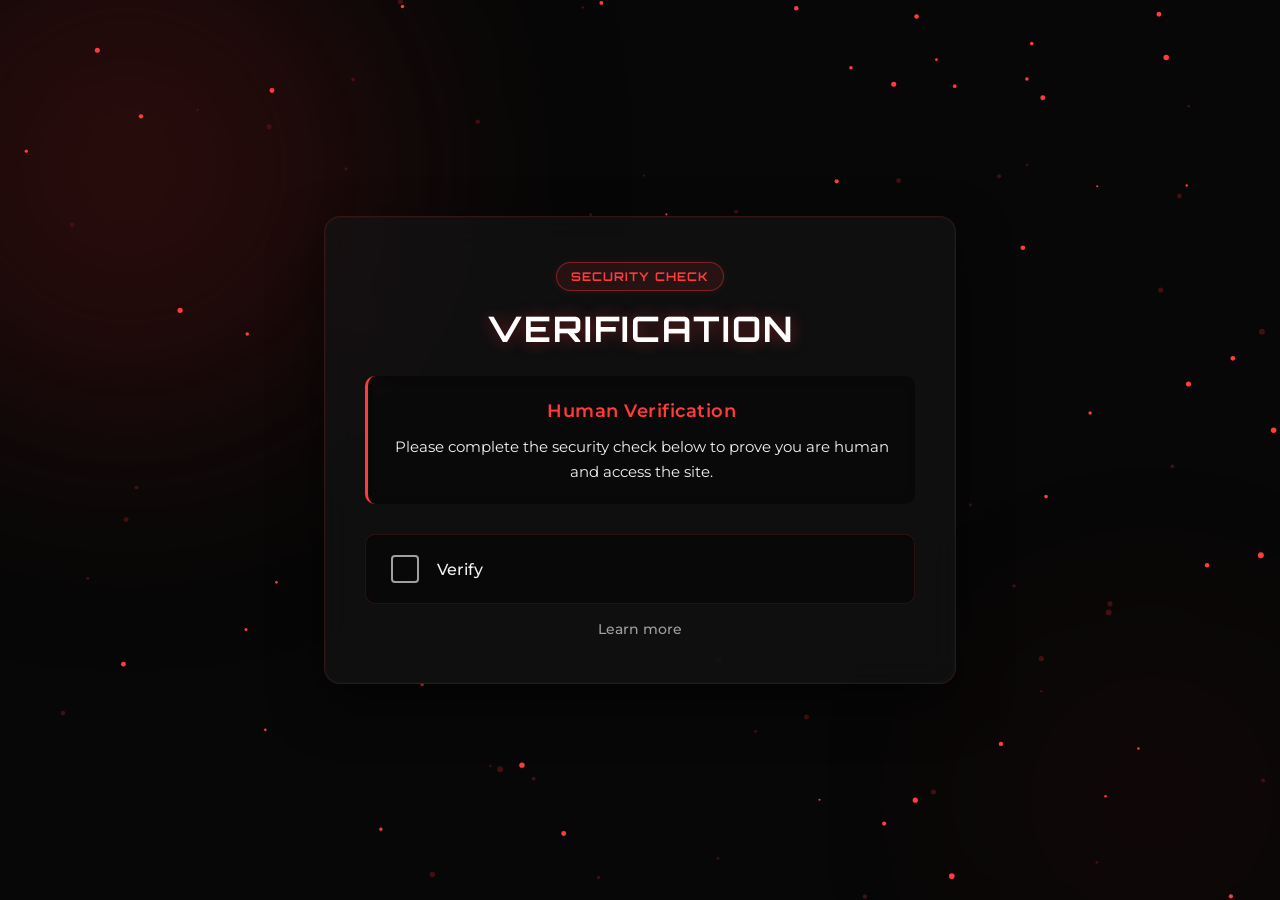
<file: index.html>
<!DOCTYPE html>
<html lang="en">
<head>
    <meta charset="UTF-8">
    <meta name="viewport" content="width=device-width, initial-scale=1.0">
    <title>Nezo World</title>
    <link rel="preconnect" href="https://fonts.googleapis.com">
    <link rel="preconnect" href="https://fonts.gstatic.com" crossorigin>
    <link href="https://fonts.googleapis.com/css2?family=Montserrat:wght@300;400;500;700&family=Orbitron:wght@500;700;900&display=swap" rel="stylesheet">
    <link rel="icon" type="image/png" href="favicon.ico">
    
    <style>
        /* Modern Cyber & Glassmorphism Theme Enhancement */
        :root {
            --bg-base: #070707;
            --accent-red: #ff3b3b;
            --accent-dark: #421010;
            --text-main: #f2f2f2;
            --text-muted: #a0a0a0;
            --font-head: 'Orbitron', sans-serif;
            --font-body: 'Montserrat', sans-serif;
            --glass-bg: rgba(20, 20, 22, 0.65);
            --glass-border: rgba(255, 59, 59, 0.15);
        }

        body, html {
            margin: 0;
            padding: 0;
            width: 100%;
            height: 100%;
            background-color: var(--bg-base);
            color: var(--text-main);
            font-family: var(--font-body);
            overflow-x: hidden;
        }

        /* Background & Ambience */
        #particles-js {
            position: fixed;
            top: 0;
            left: 0;
            width: 100%;
            height: 100%;
            z-index: 1;
            pointer-events: none;
        }

        .ambient {
            position: fixed;
            border-radius: 50%;
            filter: blur(120px);
            z-index: 0;
            opacity: 0.6;
            pointer-events: none;
            animation: pulse 8s infinite alternate;
        }

        .ambient-one {
            width: 40vw;
            height: 40vw;
            background: var(--accent-dark);
            top: -10%;
            left: -10%;
        }

        .ambient-two {
            width: 30vw;
            height: 30vw;
            background: rgba(255, 59, 59, 0.08);
            bottom: -10%;
            right: -5%;
            animation-delay: 2s;
        }

        @keyframes pulse {
            0% { transform: scale(1); opacity: 0.4; }
            100% { transform: scale(1.1); opacity: 0.7; }
        }

        /* Layout & Container */
        .shell {
            position: relative;
            z-index: 10;
            display: flex;
            justify-content: center;
            align-items: center;
            min-height: 100vh;
            padding: 20px;
            box-sizing: border-box;
        }

        .container {
            background: var(--glass-bg);
            backdrop-filter: blur(16px);
            -webkit-backdrop-filter: blur(16px);
            border: 1px solid var(--glass-border);
            border-radius: 16px;
            padding: 45px 40px;
            width: 100%;
            max-width: 550px;
            box-shadow: 0 20px 50px rgba(0, 0, 0, 0.5), inset 0 0 0 1px rgba(255, 255, 255, 0.02);
            text-align: center;
            position: relative;
            overflow: hidden;
        }

        /* Typography & Badges */
        h1 {
            font-family: var(--font-head);
            font-size: 2.2rem;
            color: #ffffff;
            margin: 15px 0 25px;
            text-transform: uppercase;
            letter-spacing: 2px;
            text-shadow: 0 0 15px rgba(255, 59, 59, 0.4);
        }

        .hero-badge {
            display: inline-block;
            padding: 6px 14px;
            background: rgba(255, 59, 59, 0.1);
            border: 1px solid rgba(255, 59, 59, 0.4);
            border-radius: 30px;
            font-family: var(--font-head);
            font-size: 0.75rem;
            font-weight: 700;
            color: var(--accent-red);
            letter-spacing: 1px;
            text-transform: uppercase;
            box-shadow: 0 0 10px rgba(255, 59, 59, 0.1);
        }

        .intro-box {
            background: rgba(0, 0, 0, 0.4);
            padding: 20px 25px;
            border-radius: 10px;
            margin-bottom: 30px;
            border-left: 3px solid var(--accent-red);
            font-size: 0.95rem;
            line-height: 1.6;
            text-align: left;
            box-shadow: inset 0 2px 10px rgba(0,0,0,0.2);
        }

        .intro-box p {
            margin: 10px 0;
        }
        
        .intro-box p:first-child { margin-top: 0; }
        .intro-box p:last-child { margin-bottom: 0; }

        .intro-title {
            font-size: 1.15rem;
            color: #ffffff;
            letter-spacing: 0.5px;
        }

        strong {
            color: var(--accent-red);
            font-weight: 600;
        }

        .disclaimer {
            font-size: 0.8rem;
            color: var(--text-muted);
            border-top: 1px dashed rgba(255,255,255,0.1);
            padding-top: 12px;
            margin-top: 15px !important;
        }

        /* Buttons & CTAs */
        .cta-stack {
            display: flex;
            flex-direction: column;
            gap: 12px;
        }

        button, a.main-btn, a.secondary-btn {
            font-family: var(--font-head);
            text-transform: uppercase;
            text-decoration: none;
            border-radius: 8px;
            cursor: pointer;
            transition: all 0.3s cubic-bezier(0.4, 0, 0.2, 1);
            text-align: center;
            letter-spacing: 1px;
            box-sizing: border-box;
            display: inline-flex;
            justify-content: center;
            align-items: center;
        }

        .main-btn {
            background: linear-gradient(135deg, #ff3b3b 0%, #cc0000 100%);
            color: #ffffff;
            border: none;
            padding: 16px;
            font-size: 1rem;
            font-weight: 700;
            box-shadow: 0 4px 15px rgba(255, 59, 59, 0.3);
            width: 100%;
        }

        .main-btn:hover {
            transform: translateY(-2px);
            box-shadow: 0 6px 20px rgba(255, 59, 59, 0.5);
            filter: brightness(1.1);
        }

        .main-btn:active {
            transform: translateY(1px);
        }

        .btn-group {
            display: flex;
            gap: 12px;
            width: 100%;
        }

        .secondary-btn {
            background: rgba(255, 255, 255, 0.03);
            border: 1px solid rgba(255, 255, 255, 0.1);
            color: var(--text-main);
            padding: 14px;
            font-size: 0.8rem;
            font-weight: 700;
            flex: 1;
        }

        .secondary-btn:hover {
            background: rgba(255, 59, 59, 0.1);
            border-color: rgba(255, 59, 59, 0.5);
            color: #ffffff;
        }

        .secondary-btn-wide {
            width: 100%;
        }

        .aux-link-wrap { width: 100%; }

        .back-link {
            color: var(--text-muted);
            font-size: 0.85rem;
            margin-top: 20px;
            display: inline-block;
            text-decoration: none;
            transition: color 0.3s ease;
            font-family: var(--font-body);
            font-weight: 500;
        }

        .back-link:hover {
            color: var(--accent-red);
            text-decoration: underline;
        }

        /* Tabs (Information Center) */
        .about-layout {
            display: flex;
            flex-direction: column;
            text-align: left;
        }

        .tabs-sidebar {
            display: flex;
            flex-wrap: nowrap;
            gap: 5px;
            justify-content: space-between;
            border-bottom: 1px solid rgba(255, 255, 255, 0.1);
            padding-bottom: 12px;
            margin-bottom: 20px;
            overflow-x: auto;
        }

        .tab-link {
            background: none;
            border: none;
            color: var(--text-muted);
            font-size: 0.75rem;
            padding: 8px 12px;
            border-radius: 6px;
            white-space: nowrap;
        }

        .tab-link:hover {
            background: rgba(255,255,255,0.05);
            color: #fff;
        }

        .tab-link.active-tab {
            background: rgba(255, 59, 59, 0.15);
            color: var(--accent-red);
            box-shadow: 0 0 10px rgba(255, 59, 59, 0.1);
        }

        .tab-content {
            display: none;
            font-size: 0.95rem;
            line-height: 1.7;
            color: var(--text-main);
            min-height: 150px;
        }

        .tab-content.active-content {
            display: block;
            animation: fadeInTab 0.4s ease forwards;
        }

        @keyframes fadeInTab {
            from { opacity: 0; transform: translateY(10px); }
            to { opacity: 1; transform: translateY(0); }
        }

        .tab-content h2 {
            color: #fff;
            font-family: var(--font-head);
            font-size: 1.2rem;
            margin-top: 0;
            margin-bottom: 15px;
            text-shadow: 0 0 8px rgba(255,255,255,0.2);
        }

        .social-btn {
            display: flex;
            margin-bottom: 10px;
        }

        /* Phase Transitions */
        .phase {
            display: none;
            opacity: 0;
            transition: opacity 0.4s ease-in-out;
            width: 100%;
        }

        .phase.active {
            display: block;
        }

        /* Verification Styles */
        .verification-box {
            display: flex;
            align-items: center;
            background: rgba(0, 0, 0, 0.4);
            border: 1px solid var(--glass-border);
            padding: 20px 25px;
            border-radius: 10px;
            margin: 30px 0 15px 0;
            cursor: pointer;
            transition: all 0.3s ease;
            box-shadow: inset 0 2px 10px rgba(0,0,0,0.2);
        }
        .verification-box:hover {
            background: rgba(255, 59, 59, 0.05);
            border-color: rgba(255, 59, 59, 0.4);
        }
        .verify-checkbox {
            width: 24px;
            height: 24px;
            border: 2px solid var(--text-muted);
            border-radius: 4px;
            margin-right: 18px;
            position: relative;
            transition: all 0.3s ease;
            display: flex;
            justify-content: center;
            align-items: center;
            flex-shrink: 0;
        }
        .verification-box.verifying .verify-checkbox {
            border-color: var(--accent-red);
            border-top-color: transparent;
            border-radius: 50%;
            animation: spin 1s linear infinite;
        }
        .verification-box.verified .verify-checkbox {
            border-color: #00ff00;
            background-color: rgba(0, 255, 0, 0.1);
            animation: none;
        }
        .verification-box.verified .verify-checkbox::after {
            content: '✓';
            color: #00ff00;
            font-size: 18px;
            font-weight: bold;
        }
        .verify-text {
            font-size: 1rem;
            font-weight: 500;
            color: var(--text-main);
            font-family: var(--font-body);
        }
        @keyframes spin {
            0% { transform: rotate(0deg); }
            100% { transform: rotate(360deg); }
        }

        /* Learn More Link Hover Animation */
        .learn-more-link {
            color: var(--text-muted);
            font-size: 0.85rem;
            text-decoration: none;
            display: inline-block;
            font-family: var(--font-body);
            font-weight: 500;
            position: relative;
            transition: color 0.3s ease;
        }
        .learn-more-link::after {
            content: '';
            position: absolute;
            width: 100%;
            height: 1px;
            bottom: -2px;
            left: 0;
            background-color: var(--accent-red);
            transform: scaleX(0);
            transform-origin: right;
            transition: transform 0.3s ease;
        }
        .learn-more-link:hover {
            color: var(--accent-red);
        }
        .learn-more-link:hover::after {
            transform: scaleX(1);
            transform-origin: left;
        }
        
        /* Scrollbar styling for code/tabs if needed */
        ::-webkit-scrollbar { width: 6px; height: 6px; }
        ::-webkit-scrollbar-track { background: transparent; }
        ::-webkit-scrollbar-thumb { background: rgba(255, 59, 59, 0.3); border-radius: 10px; }
        ::-webkit-scrollbar-thumb:hover { background: rgba(255, 59, 59, 0.6); }
        
        /* Mobile Responsiveness */
        @media (max-width: 480px) {
            .btn-group { flex-direction: column; }
            .container { padding: 30px 20px; }
            h1 { font-size: 1.8rem; }
            .verification-box { padding: 15px; }
            .verify-text { font-size: 0.9rem; }
        }
    </style>
</head>
<body>
    <canvas id="particles-js" aria-hidden="true"></canvas>
    <div class="ambient ambient-one" aria-hidden="true"></div>
    <div class="ambient ambient-two" aria-hidden="true"></div>

    <main class="shell">
        <section class="container">
            
            <div id="phaseVerification" class="phase active" style="opacity: 1;">
                <div class="hero-badge">Security Check</div>
                <h1>Verification</h1>
                
                <div class="intro-box">
                    <p class="intro-title" style="text-align: center;">
                        <strong>Human Verification</strong>
                    </p>
                    <p style="text-align: center;">
                        Please complete the security check below to prove you are human and access the site.
                    </p>
                </div>

                <div class="verification-box" id="verifyBox" onclick="startVerification()">
                    <div class="verify-checkbox"></div>
                    <div class="verify-text" id="verifyText">Verify</div>
                </div>
                
                <a href="#" onclick="goToLearnMore()" class="learn-more-link">Learn more</a>
            </div>

            <div id="phaseLearnMore" class="phase">
                <div class="hero-badge">System Info</div>
                <h1>Why Verify?</h1>

                <div class="intro-box">
                    <p class="intro-title" style="text-align: center;">
                        <strong>Protecting Our Community</strong>
                    </p>
                    <p>
                        We use a human verification system to ensure that our platform remains safe and secure from automated bots, spam, and malicious attacks.
                    </p>
                    <p>
                        By completing this quick check, you help us maintain a high-quality experience and protect the resources we provide to genuine users.
                    </p>
                </div>

                <a href="#" onclick="goToVerification()" class="back-link">Go Back</a>
            </div>

            <div id="phase1" class="phase">
                <div class="hero-badge">Nezo's World</div>
                <h1>Nezo Scripts</h1>

                <div class="intro-box">
                    <p class="intro-title" style="text-align: center;">
                        Welcome to <strong>Nezo World</strong>
                    </p>
                    
                    <p>
                        We provide Scripts that are executed in an executor for educational purposes. We do <strong>not</strong> promote or encourage the violation of Roblox's Terms of Service (ToS).</p>
                    <p class="disclaimer">
                        <strong>DISCLAIMER:</strong> By using this site, you acknowledge that you are responsible for your own actions. Nezo Scripts is not liable for any account actions or consequences.
                    </p>
                </div>

                <div class="cta-stack">
                    <button class="main-btn" onclick="goToPhase2()">Get Script</button>
                    <div class="btn-group">
                        <a href="https://discord.gg/mKMAY3jsGD" target="_blank" class="secondary-btn">Join Our Discord</a>
                        <a href="https://www.youtube.com/@ExtremeScriptz" target="_blank" class="secondary-btn">Subscribe To Us</a>
                    </div>
                    <div class="aux-link-wrap">
                        <button onclick="goToPhaseAbout()" class="secondary-btn secondary-btn-wide">About Us</button>
                    </div>
                </div>
            </div>

            <div id="phase2" class="phase">
                <div class="hero-badge">Join Discord Server</div>
                <h1>Discord Server</h1>

                <div class="intro-box intro-box-narrow">
                    <p class="lead-text">
                        All of our official scripts are hosted securely within our Discord community.
                    </p>
                    <p>
                        Join the server to get instant access to <strong>Anime Knockout</strong>, <strong>More Cool scripts</strong>, and stay updated with our latest releases and support.
                    </p>
                </div>

                <div class="cta-stack">
                    <a href="https://discord.gg/mKMAY3jsGD" target="_blank" class="main-btn main-btn-large">Join Discord Server</a>
                    <a href="#" onclick="goToPhase1()" class="back-link">Go Back</a>
                </div>
            </div>

            <div id="phaseAbout" class="phase">
                <div class="hero-badge">Information Center</div>
                <h1>Information</h1>

                <div class="about-layout">
                    <div class="tabs-sidebar">
                        <button class="tab-link active-tab" onclick="openTab(event, 'tab-about')">About Us</button>
                        <button class="tab-link" onclick="openTab(event, 'tab-disc')">Disclaimers</button>
                        <button class="tab-link" onclick="openTab(event, 'tab-lic')">License</button>
                        <button class="tab-link" onclick="openTab(event, 'tab-soc')">Socials</button>
                    </div>

                    <div class="tab-panel">
                        <div id="tab-about" class="tab-content active-content">
                            <h2>About Us</h2>
                            <p>Nezo Scripts was founded in 2024 as a small server for development purposes. Our mission is to provide high-quality scripts.</p>
                            <p>We focus on roblox related scripting.</p>
                        </div>
                        <div id="tab-disc" class="tab-content">
                            <h2>Disclaimers</h2>
                            <p>All scripts and information provided on this website are for strictly educational purposes. We do not promote the use of scripts to ruin the experience of other players or violate Roblox's Terms of Service.</p>
                            <p>Usage of third-party software is always at your own risk. Nezo Scripts is not responsible for any actions taken against your account.</p>
                        </div>
                        <div id="tab-lic" class="tab-content">
                            <h2>License</h2>
                            <p>The scripts provided on this hub can be shared with proper credits to extreme scripts. However, the UI design and specific proprietary frameworks are owned by Extreme Scripts.</p>
                            <p>You are free to use our scripts in your games, provided you do not attempt to resell them as your own work or share it without the creator's consent.</p>
                        </div>
                        <div id="tab-soc" class="tab-content">
                            <h2>Socials</h2>
                            <p>Connect with the community and stay updated with our latest releases:</p>
                            <a href="https://www.youtube.com/@ExtremeScriptz" target="_blank" class="secondary-btn social-btn">YouTube Channel</a>
                            <a href="https://discord.gg/mKMAY3jsGD" target="_blank" class="secondary-btn social-btn">Join Discord Server</a>
                        </div>
                    </div>
                </div>

                <a href="#" onclick="goToPhase1()" class="back-link">Go Back</a>
            </div>
        </section>
    </main>

    <script>
        let isVerifying = false;

        function startVerification() {
            if(isVerifying) return;
            isVerifying = true;
            
            const verifyBox = document.getElementById('verifyBox');
            const verifyText = document.getElementById('verifyText');
            
            verifyBox.classList.add('verifying');
            verifyText.innerText = "Verifying...";
            
            setTimeout(() => {
                verifyBox.classList.remove('verifying');
                verifyBox.classList.add('verified');
                verifyText.innerText = "Verified successfully!";
                
                setTimeout(() => {
                    goToPhase1();
                }, 800);
            }, 2000);
        }

        function goToPhase2() { switchPhase('phase2'); }
        function goToPhaseAbout() { switchPhase('phaseAbout'); }
        function goToPhase1() { switchPhase('phase1'); }
        function goToLearnMore() { switchPhase('phaseLearnMore'); }
        function goToVerification() { switchPhase('phaseVerification'); }

        function switchPhase(id) {
            const current = document.querySelector('.phase.active');
            current.style.opacity = '0';
            setTimeout(() => {
                current.classList.remove('active');
                const next = document.getElementById(id);
                next.classList.add('active');
                setTimeout(() => { next.style.opacity = '1'; }, 50);
            }, 400);
        }

        function copyCode(id, btn) {
            const code = document.getElementById(id).innerText;
            navigator.clipboard.writeText(code);
            const oldText = btn.innerText;
            btn.innerText = "COPIED";
            setTimeout(() => { btn.innerText = oldText; }, 2000);
        }

        function openTab(evt, tabName) {
            let i, tabcontent, tablinks;
            tabcontent = document.getElementsByClassName("tab-content");
            for (i = 0; i < tabcontent.length; i++) tabcontent[i].classList.remove("active-content");
            tablinks = document.getElementsByClassName("tab-link");
            for (i = 0; i < tablinks.length; i++) tablinks[i].classList.remove("active-tab");
            document.getElementById(tabName).classList.add("active-content");
            evt.currentTarget.classList.add("active-tab");
        }

        const canvas = document.getElementById('particles-js');
        const ctx = canvas.getContext('2d');
        let particles = [];

        function initCanvas() {
            canvas.width = window.innerWidth;
            canvas.height = window.innerHeight;
        }

        class Particle {
            constructor() {
                this.x = Math.random() * canvas.width;
                this.y = Math.random() * canvas.height;
                this.size = Math.random() * 2 + 1;
                this.speedX = Math.random() * 1 - 0.5;
                this.speedY = Math.random() * 1 - 0.5;
                this.color = Math.random() > 0.5 ? '#ff3b3b' : '#421010';
            }

            update() {
                this.x += this.speedX;
                this.y += this.speedY;
                if (this.x > canvas.width) this.x = 0;
                if (this.x < 0) this.x = canvas.width;
                if (this.y > canvas.height) this.y = 0;
                if (this.y < 0) this.y = canvas.height;
            }

            draw() {
                ctx.fillStyle = this.color;
                ctx.beginPath();
                ctx.arc(this.x, this.y, this.size, 0, Math.PI * 2);
                ctx.fill();
            }
        }

        function Particles() {
            particles = [];
            const count = (canvas.width * canvas.height) / 10000;
            for (let i = 0; i < count; i++) particles.push(new Particle());
        }

        function animate() {
            ctx.clearRect(0, 0, canvas.width, canvas.height);
            particles.forEach((p) => {
                p.update();
                p.draw();
            });
            requestAnimationFrame(animate);
        }

        window.addEventListener('resize', () => {
            initCanvas();
            Particles(); // Fixed function call
        });

        initCanvas();
        Particles(); // Fixed function call
        animate();
    </script>
</body>
</html>
</file>
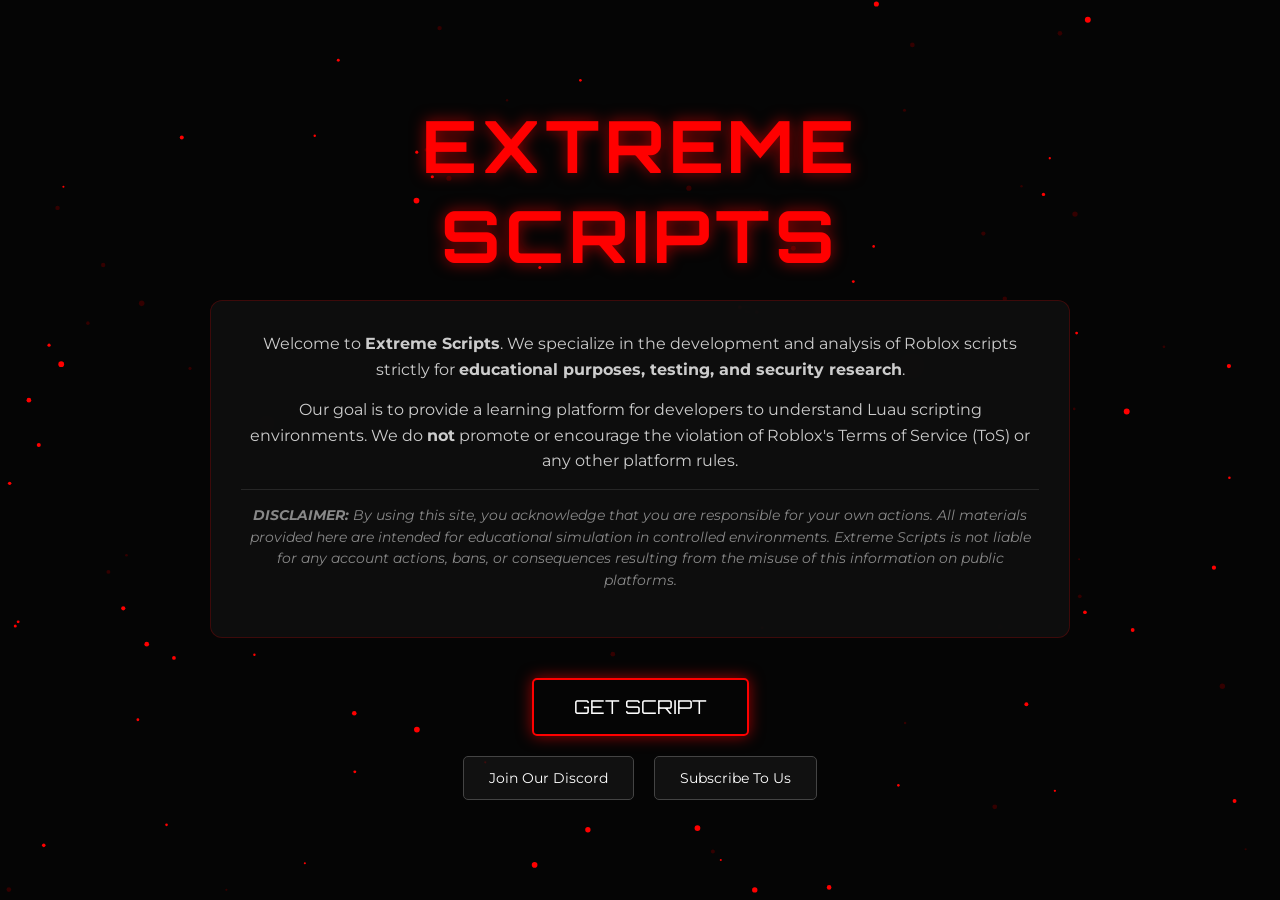
<file: scriptget.html>
<!DOCTYPE html>
<html lang="en">
<head>
    <meta charset="UTF-8">
    <meta name="viewport" content="width=device-width, initial-scale=1.0">
    <title>Extreme Scripts | Educational Research</title>
    
    <link rel="preconnect" href="https://fonts.googleapis.com">
    <link rel="preconnect" href="https://fonts.gstatic.com" crossorigin>
    <link href="https://fonts.googleapis.com/css2?family=Montserrat:wght@300;400;700&family=Orbitron:wght@400;700;900&display=swap" rel="stylesheet">

    <style>
        :root {
            --primary-red: #ff0000;
            --dark-red: #8b0000;
            --bg-black: #050505;
            --card-bg: rgba(15, 15, 15, 0.9);
            --glow: 0 0 15px rgba(255, 0, 0, 0.6);
            --transition: all 0.4s cubic-bezier(0.4, 0, 0.2, 1);
        }

        * {
            margin: 0;
            padding: 0;
            box-sizing: border-box;
        }

        body {
            background-color: var(--bg-black);
            color: #ffffff;
            font-family: 'Montserrat', sans-serif;
            overflow-x: hidden;
            min-height: 100vh;
        }

        /* Particle Background */
        #particles-js {
            position: fixed;
            top: 0;
            left: 0;
            width: 100%;
            height: 100%;
            z-index: -1;
        }

        .container {
            max-width: 900px;
            margin: 0 auto;
            padding: 40px 20px;
            min-height: 100vh;
            display: flex;
            flex-direction: column;
            justify-content: center;
            align-items: center;
            text-align: center;
        }

        /* Typography */
        h1 {
            font-family: 'Orbitron', sans-serif;
            font-size: clamp(2.5rem, 8vw, 4.5rem);
            color: var(--primary-red);
            text-transform: uppercase;
            letter-spacing: 5px;
            text-shadow: var(--glow);
            margin-bottom: 20px;
        }

        .intro-box {
            background: var(--card-bg);
            border: 1px solid rgba(255, 0, 0, 0.2);
            padding: 30px;
            border-radius: 12px;
            backdrop-filter: blur(10px);
            margin-bottom: 40px;
            line-height: 1.6;
            animation: fadeIn 1s ease-out;
        }

        .intro-box p {
            margin-bottom: 15px;
            font-size: 1rem;
            color: #cccccc;
        }

        .disclaimer {
            font-size: 0.85rem !important;
            color: #888 !important;
            border-top: 1px solid rgba(255, 255, 255, 0.1);
            padding-top: 15px;
            font-style: italic;
        }

        /* Buttons */
        .btn-group {
            display: flex;
            gap: 20px;
            flex-wrap: wrap;
            justify-content: center;
            margin-top: 20px;
        }

        .main-btn {
            background: transparent;
            border: 2px solid var(--primary-red);
            color: #fff;
            padding: 15px 40px;
            font-family: 'Orbitron', sans-serif;
            font-size: 1.2rem;
            text-transform: uppercase;
            cursor: pointer;
            border-radius: 5px;
            box-shadow: var(--glow);
            transition: var(--transition);
            position: relative;
            overflow: hidden;
            display: inline-block;
            text-decoration: none;
        }

        .main-btn:hover {
            background: var(--primary-red);
            box-shadow: 0 0 30px var(--primary-red);
            transform: translateY(-3px);
        }

        .secondary-btn {
            background: rgba(255, 255, 255, 0.05);
            border: 1px solid #444;
            color: #fff;
            padding: 12px 25px;
            border-radius: 5px;
            text-decoration: none;
            font-size: 0.9rem;
            transition: var(--transition);
            display: flex;
            align-items: center;
            gap: 10px;
        }

        .secondary-btn:hover {
            border-color: var(--primary-red);
            background: rgba(255, 0, 0, 0.1);
        }

        /* Phase Styling */
        .phase {
            display: none;
            width: 100%;
            opacity: 0;
            transition: opacity 0.5s ease;
        }

        .phase.active {
            display: block;
            opacity: 1;
        }

        /* Phase 2 Specific */
        .p2-btn {
            border: 2px solid #555 !important;
            box-shadow: none !important;
        }
        
        .p2-btn:hover {
            border-color: var(--primary-red) !important;
        }

        /* Animations */
        @keyframes fadeIn {
            from { opacity: 0; transform: translateY(20px); }
            to { opacity: 1; transform: translateY(0); }
        }

        /* Mobile Adjustments */
        @media (max-width: 600px) {
            .btn-group {
                flex-direction: column;
                width: 100%;
            }
            .secondary-btn {
                justify-content: center;
            }
        }
    </style>
</head>
<body>

    <canvas id="particles-js"></canvas>

    <div class="container">
        
        <div id="phase1" class="phase active">
            <h1>Extreme Scripts</h1>
            
            <div class="intro-box">
                <p>Welcome to <strong>Extreme Scripts</strong>. We specialize in the development and analysis of Roblox scripts strictly for <strong>educational purposes, testing, and security research</strong>.</p>
                <p>Our goal is to provide a learning platform for developers to understand Luau scripting environments. We do <strong>not</strong> promote or encourage the violation of Roblox's Terms of Service (ToS) or any other platform rules.</p>
                <p class="disclaimer">
                    <strong>DISCLAIMER:</strong> By using this site, you acknowledge that you are responsible for your own actions. All materials provided here are intended for educational simulation in controlled environments. Extreme Scripts is not liable for any account actions, bans, or consequences resulting from the misuse of this information on public platforms.
                </p>
            </div>

            <button class="main-btn" onclick="goToPhase2()">Get Script</button>

            <div class="btn-group">
                <a href="https://discord.gg/gjEWGU5Z" target="_blank" class="secondary-btn">
                    Join Our Discord
                </a>
                <a href="https://www.youtube.com/@ExtremeScriptz" target="_blank" class="secondary-btn">
                    Subscribe To Us
                </a>
            </div>
        </div>

        <div id="phase2" class="phase">
            <h1>Ready?</h1>
            <p style="margin-bottom: 30px; color: #888;">Click below to access the official script repository on Discord.</p>
            <a href="https://discord.gg/gjEWGU5Z" class="main-btn p2-btn">Get Script</a>
            <br><br>
            <a href="#" onclick="goToPhase1()" style="color: #555; text-decoration: none; font-size: 0.8rem;">Go Back</a>
        </div>

    </div>

    <script>
        // Phase Switching Logic
        function goToPhase2() {
            const p1 = document.getElementById('phase1');
            const p2 = document.getElementById('phase2');
            
            p1.style.opacity = '0';
            setTimeout(() => {
                p1.classList.remove('active');
                p2.classList.add('active');
                setTimeout(() => {
                    p2.style.opacity = '1';
                }, 50);
            }, 400);
        }

        function goToPhase1() {
            const p1 = document.getElementById('phase1');
            const p2 = document.getElementById('phase2');
            
            p2.style.opacity = '0';
            setTimeout(() => {
                p2.classList.remove('active');
                p1.classList.add('active');
                setTimeout(() => {
                    p1.style.opacity = '1';
                }, 50);
            }, 400);
        }

        // Particle System
        const canvas = document.getElementById('particles-js');
        const ctx = canvas.getContext('2d');
        let particles = [];

        function initCanvas() {
            canvas.width = window.innerWidth;
            canvas.height = window.innerHeight;
        }

        class Particle {
            constructor() {
                this.x = Math.random() * canvas.width;
                this.y = Math.random() * canvas.height;
                this.size = Math.random() * 2 + 1;
                this.speedX = Math.random() * 1 - 0.5;
                this.speedY = Math.random() * 1 - 0.5;
                this.color = Math.random() > 0.5 ? '#ff0000' : '#330000';
            }
            update() {
                this.x += this.speedX;
                this.y += this.speedY;
                if (this.x > canvas.width) this.x = 0;
                if (this.x < 0) this.x = canvas.width;
                if (this.y > canvas.height) this.y = 0;
                if (this.y < 0) this.y = canvas.height;
            }
            draw() {
                ctx.fillStyle = this.color;
                ctx.beginPath();
                ctx.arc(this.x, this.y, this.size, 0, Math.PI * 2);
                ctx.fill();
            }
        }

        function createParticles() {
            particles = [];
            const count = (canvas.width * canvas.height) / 10000;
            for (let i = 0; i < count; i++) {
                particles.push(new Particle());
            }
        }

        function animate() {
            ctx.clearRect(0, 0, canvas.width, canvas.height);
            particles.forEach(p => {
                p.update();
                p.draw();
            });
            requestAnimationFrame(animate);
        }

        window.addEventListener('resize', () => {
            initCanvas();
            createParticles();
        });

        initCanvas();
        createParticles();
        animate();
    </script>
</body>
</html>
</file>
